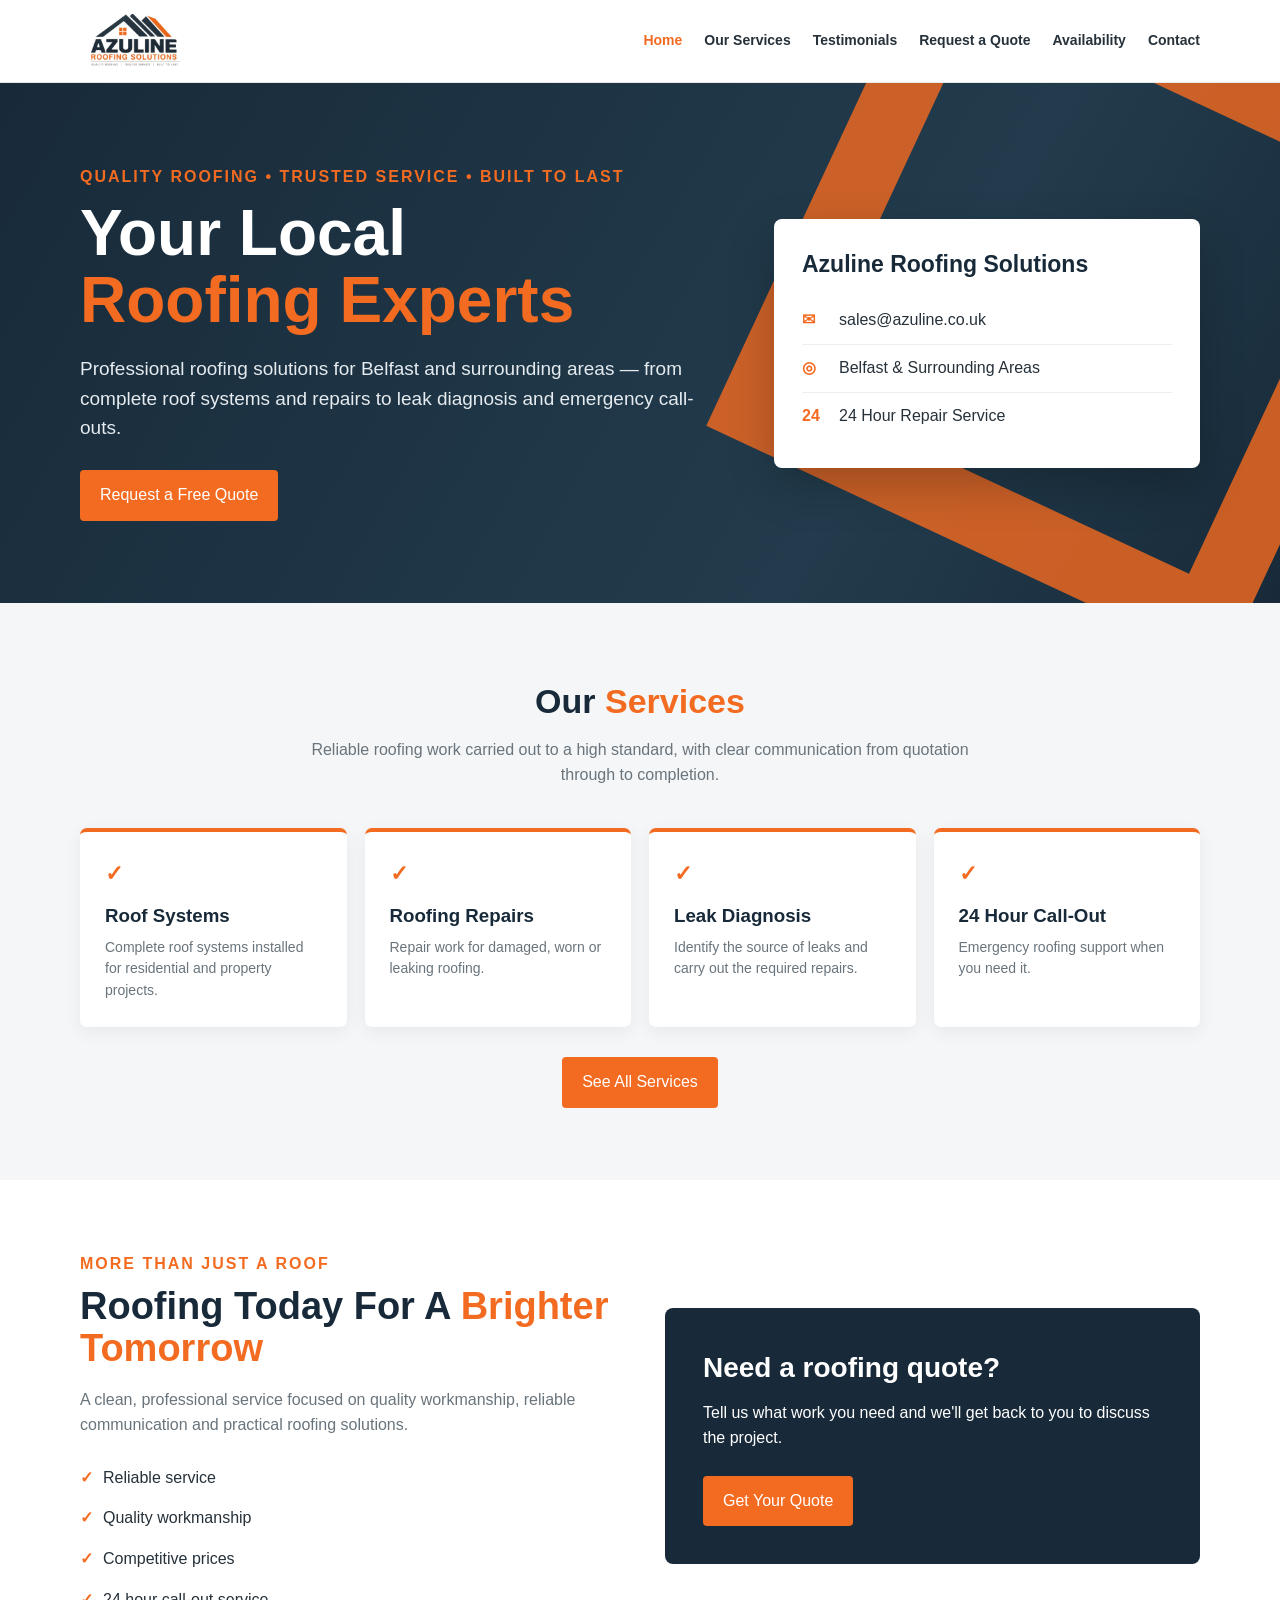
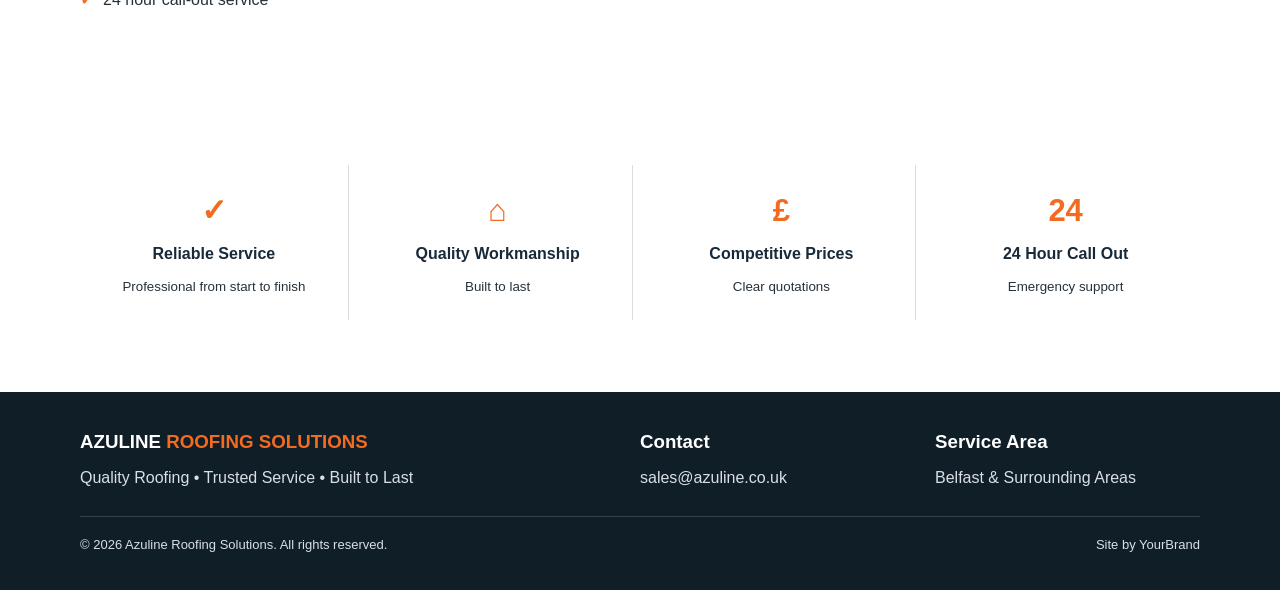
<file: index.html>
<!DOCTYPE html>
<html lang="en">
<head>
<meta charset="UTF-8">
<meta name="viewport" content="width=device-width, initial-scale=1.0">
<title>Azuline Roofing Solutions</title>
<link rel="icon" type="image/jpeg" href="logo.jpg">
<link rel="stylesheet" href="styles.css">
</head>
<body>

<header>
  <div class="container nav">
    <a class="brand" href="index.html">
      <img src="logo.jpg" alt="Azuline Roofing Solutions logo">
    </a>
    <nav>
      <a href="index.html" class="active">Home</a>
      <a href="services.html">Our Services</a>
      <a href="testimonials.html">Testimonials</a>
      <a href="quote.html">Request a Quote</a>
      <a href="availability.html">Availability</a>
      <a href="contact.html">Contact</a>
    </nav>
  </div>
</header>

<main>
<section class="hero">
  <div class="container hero-grid">
    <div>
      <div class="eyebrow">Quality Roofing • Trusted Service • Built to Last</div>
      <h1>Your Local<br><span style="color:var(--orange)">Roofing Experts</span></h1>
      <p>Professional roofing solutions for Belfast and surrounding areas — from complete roof systems and repairs to leak diagnosis and emergency call-outs.</p>
      <a class="btn" href="quote.html">Request a Free Quote</a>
    </div>
    <div class="hero-card">
      <h3>Azuline Roofing Solutions</h3>
      <div class="contact-row"><span class="icon">✉</span><a href="mailto:sales@azuline.co.uk">sales@azuline.co.uk</a></div>
      <div class="contact-row"><span class="icon">◎</span><span>Belfast & Surrounding Areas</span></div>
      <div class="contact-row"><span class="icon">24</span><span>24 Hour Repair Service</span></div>
    </div>
  </div>
</section>

<section class="services">
  <div class="container">
    <div class="section-head">
      <h2>Our <span>Services</span></h2>
      <p>Reliable roofing work carried out to a high standard, with clear communication from quotation through to completion.</p>
    </div>
    <div class="service-grid">
      <article class="service"><div class="check">✓</div><h3>Roof Systems</h3><p>Complete roof systems installed for residential and property projects.</p></article>
      <article class="service"><div class="check">✓</div><h3>Roofing Repairs</h3><p>Repair work for damaged, worn or leaking roofing.</p></article>
      <article class="service"><div class="check">✓</div><h3>Leak Diagnosis</h3><p>Identify the source of leaks and carry out the required repairs.</p></article>
      <article class="service"><div class="check">✓</div><h3>24 Hour Call-Out</h3><p>Emergency roofing support when you need it.</p></article>
    </div>
    <div style="text-align:center;margin-top:30px">
      <a href="services.html" class="btn">See All Services</a>
    </div>
  </div>
</section>

<section id="about">
  <div class="container about-grid">
    <div>
      <div class="eyebrow">More Than Just A Roof</div>
      <h2 style="font-size:38px;color:var(--navy);line-height:1.1">Roofing Today For A <span style="color:var(--orange)">Brighter Tomorrow</span></h2>
      <p style="margin-top:18px;color:var(--muted)">A clean, professional service focused on quality workmanship, reliable communication and practical roofing solutions.</p>
      <ul class="points">
        <li>Reliable service</li>
        <li>Quality workmanship</li>
        <li>Competitive prices</li>
        <li>24 hour call-out service</li>
      </ul>
    </div>
    <div class="about-box">
      <h3>Need a roofing quote?</h3>
      <p>Tell us what work you need and we'll get back to you to discuss the project.</p>
      <br>
      <a class="btn" href="quote.html">Get Your Quote</a>
    </div>
  </div>
</section>

<section>
  <div class="container">
    <div class="features">
      <div class="feature"><div class="big">✓</div><strong>Reliable Service</strong><small>Professional from start to finish</small></div>
      <div class="feature"><div class="big">⌂</div><strong>Quality Workmanship</strong><small>Built to last</small></div>
      <div class="feature"><div class="big">£</div><strong>Competitive Prices</strong><small>Clear quotations</small></div>
      <div class="feature"><div class="big">24</div><strong>24 Hour Call Out</strong><small>Emergency support</small></div>
    </div>
  </div>
</section>
</main>

<footer>
  <div class="container footer-grid">
    <div>
      <h3>AZULINE <strong>ROOFING SOLUTIONS</strong></h3>
      <p>Quality Roofing • Trusted Service • Built to Last</p>
    </div>
    <div>
      <h3>Contact</h3>
      <p>sales@azuline.co.uk</p>
    </div>
    <div>
      <h3>Service Area</h3>
      <p>Belfast & Surrounding Areas</p>
    </div>
  </div>
  <div class="container footer-bottom">
    <span>© 2026 Azuline Roofing Solutions. All rights reserved.</span>
    <span>Site by YourBrand</span>
  </div>
</footer>

</body>
</html>
</file>
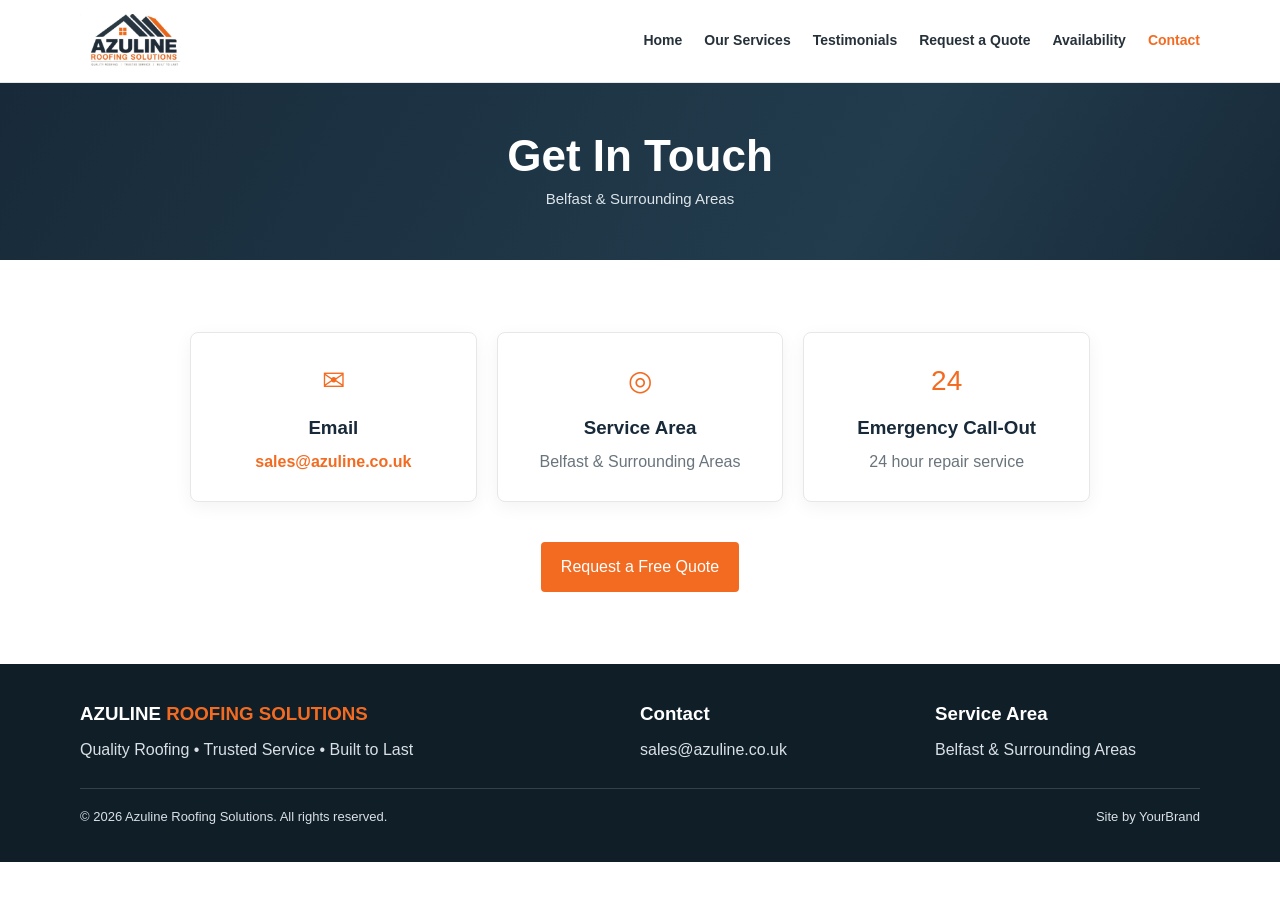
<file: contact.html>
<!DOCTYPE html>
<html lang="en">
<head>
<meta charset="UTF-8">
<meta name="viewport" content="width=device-width, initial-scale=1.0">
<title>Azuline Roofing Solutions | Contact</title>
<link rel="icon" type="image/jpeg" href="logo.jpg">
<link rel="stylesheet" href="styles.css">
</head>
<body>

<header>
  <div class="container nav">
    <a class="brand" href="index.html">
      <img src="logo.jpg" alt="Azuline Roofing Solutions logo">
    </a>
    <nav>
      <a href="index.html">Home</a>
      <a href="services.html">Our Services</a>
      <a href="testimonials.html">Testimonials</a>
      <a href="quote.html">Request a Quote</a>
      <a href="availability.html">Availability</a>
      <a href="contact.html" class="active">Contact</a>
    </nav>
  </div>
</header>

<div class="page-hero">
  <div class="container">
    <h1>Get In Touch</h1>
    <p>Belfast & Surrounding Areas</p>
  </div>
</div>

<main>
<section>
  <div class="container">
    <div class="contact-grid">
      <div class="contact-tile">
        <div class="icon-big">✉</div>
        <h3 style="color:var(--navy);margin-bottom:8px">Email</h3>
        <p><a href="mailto:sales@azuline.co.uk" style="color:var(--orange);font-weight:700">sales@azuline.co.uk</a></p>
      </div>
      <div class="contact-tile">
        <div class="icon-big">◎</div>
        <h3 style="color:var(--navy);margin-bottom:8px">Service Area</h3>
        <p style="color:var(--muted)">Belfast & Surrounding Areas</p>
      </div>
      <div class="contact-tile">
        <div class="icon-big">24</div>
        <h3 style="color:var(--navy);margin-bottom:8px">Emergency Call-Out</h3>
        <p style="color:var(--muted)">24 hour repair service</p>
      </div>
    </div>
    <div style="text-align:center;margin-top:40px">
      <a href="quote.html" class="btn">Request a Free Quote</a>
    </div>
  </div>
</section>
</main>

<footer>
  <div class="container footer-grid">
    <div>
      <h3>AZULINE <strong>ROOFING SOLUTIONS</strong></h3>
      <p>Quality Roofing • Trusted Service • Built to Last</p>
    </div>
    <div>
      <h3>Contact</h3>
      <p>sales@azuline.co.uk</p>
    </div>
    <div>
      <h3>Service Area</h3>
      <p>Belfast & Surrounding Areas</p>
    </div>
  </div>
  <div class="container footer-bottom">
    <span>© 2026 Azuline Roofing Solutions. All rights reserved.</span>
    <span>Site by YourBrand</span>
  </div>
</footer>

</body>
</html>
</file>
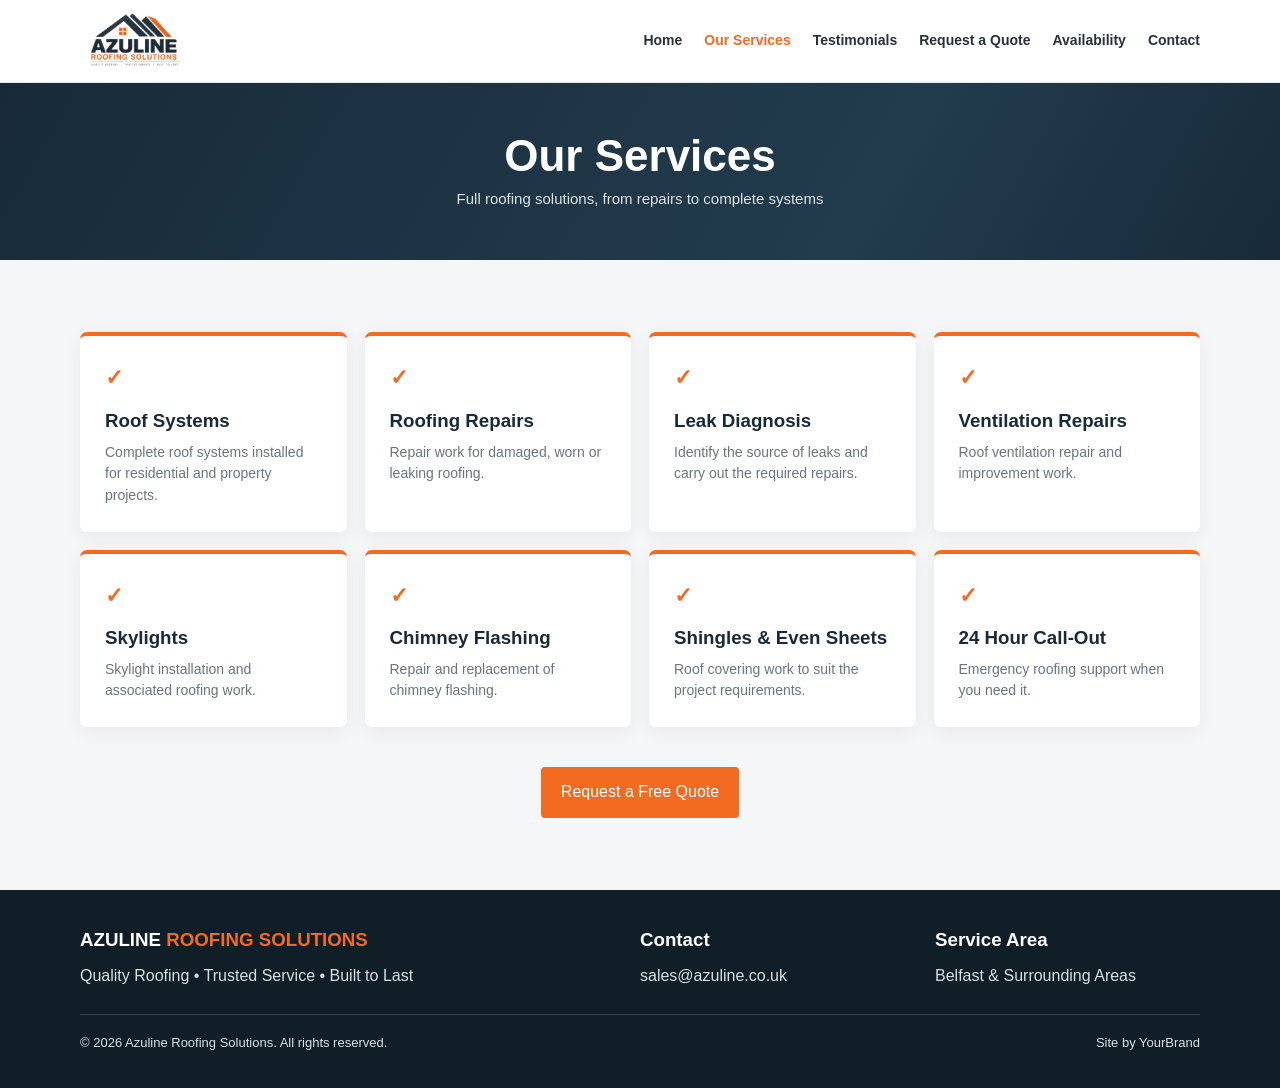
<file: services.html>
<!DOCTYPE html>
<html lang="en">
<head>
<meta charset="UTF-8">
<meta name="viewport" content="width=device-width, initial-scale=1.0">
<title>Azuline Roofing Solutions | Our Services</title>
<link rel="icon" type="image/jpeg" href="logo.jpg">
<link rel="stylesheet" href="styles.css">
</head>
<body>

<header>
  <div class="container nav">
    <a class="brand" href="index.html">
      <img src="logo.jpg" alt="Azuline Roofing Solutions logo">
    </a>
    <nav>
      <a href="index.html">Home</a>
      <a href="services.html" class="active">Our Services</a>
      <a href="testimonials.html">Testimonials</a>
      <a href="quote.html">Request a Quote</a>
      <a href="availability.html">Availability</a>
      <a href="contact.html">Contact</a>
    </nav>
  </div>
</header>

<div class="page-hero">
  <div class="container">
    <h1>Our Services</h1>
    <p>Full roofing solutions, from repairs to complete systems</p>
  </div>
</div>

<main>
<section class="services">
  <div class="container">
    <div class="service-grid">
      <article class="service"><div class="check">✓</div><h3>Roof Systems</h3><p>Complete roof systems installed for residential and property projects.</p></article>
      <article class="service"><div class="check">✓</div><h3>Roofing Repairs</h3><p>Repair work for damaged, worn or leaking roofing.</p></article>
      <article class="service"><div class="check">✓</div><h3>Leak Diagnosis</h3><p>Identify the source of leaks and carry out the required repairs.</p></article>
      <article class="service"><div class="check">✓</div><h3>Ventilation Repairs</h3><p>Roof ventilation repair and improvement work.</p></article>
      <article class="service"><div class="check">✓</div><h3>Skylights</h3><p>Skylight installation and associated roofing work.</p></article>
      <article class="service"><div class="check">✓</div><h3>Chimney Flashing</h3><p>Repair and replacement of chimney flashing.</p></article>
      <article class="service"><div class="check">✓</div><h3>Shingles & Even Sheets</h3><p>Roof covering work to suit the project requirements.</p></article>
      <article class="service"><div class="check">✓</div><h3>24 Hour Call-Out</h3><p>Emergency roofing support when you need it.</p></article>
    </div>
    <div style="text-align:center;margin-top:40px">
      <a href="quote.html" class="btn">Request a Free Quote</a>
    </div>
  </div>
</section>
</main>

<footer>
  <div class="container footer-grid">
    <div>
      <h3>AZULINE <strong>ROOFING SOLUTIONS</strong></h3>
      <p>Quality Roofing • Trusted Service • Built to Last</p>
    </div>
    <div>
      <h3>Contact</h3>
      <p>sales@azuline.co.uk</p>
    </div>
    <div>
      <h3>Service Area</h3>
      <p>Belfast & Surrounding Areas</p>
    </div>
  </div>
  <div class="container footer-bottom">
    <span>© 2026 Azuline Roofing Solutions. All rights reserved.</span>
    <span>Site by YourBrand</span>
  </div>
</footer>

</body>
</html>
</file>
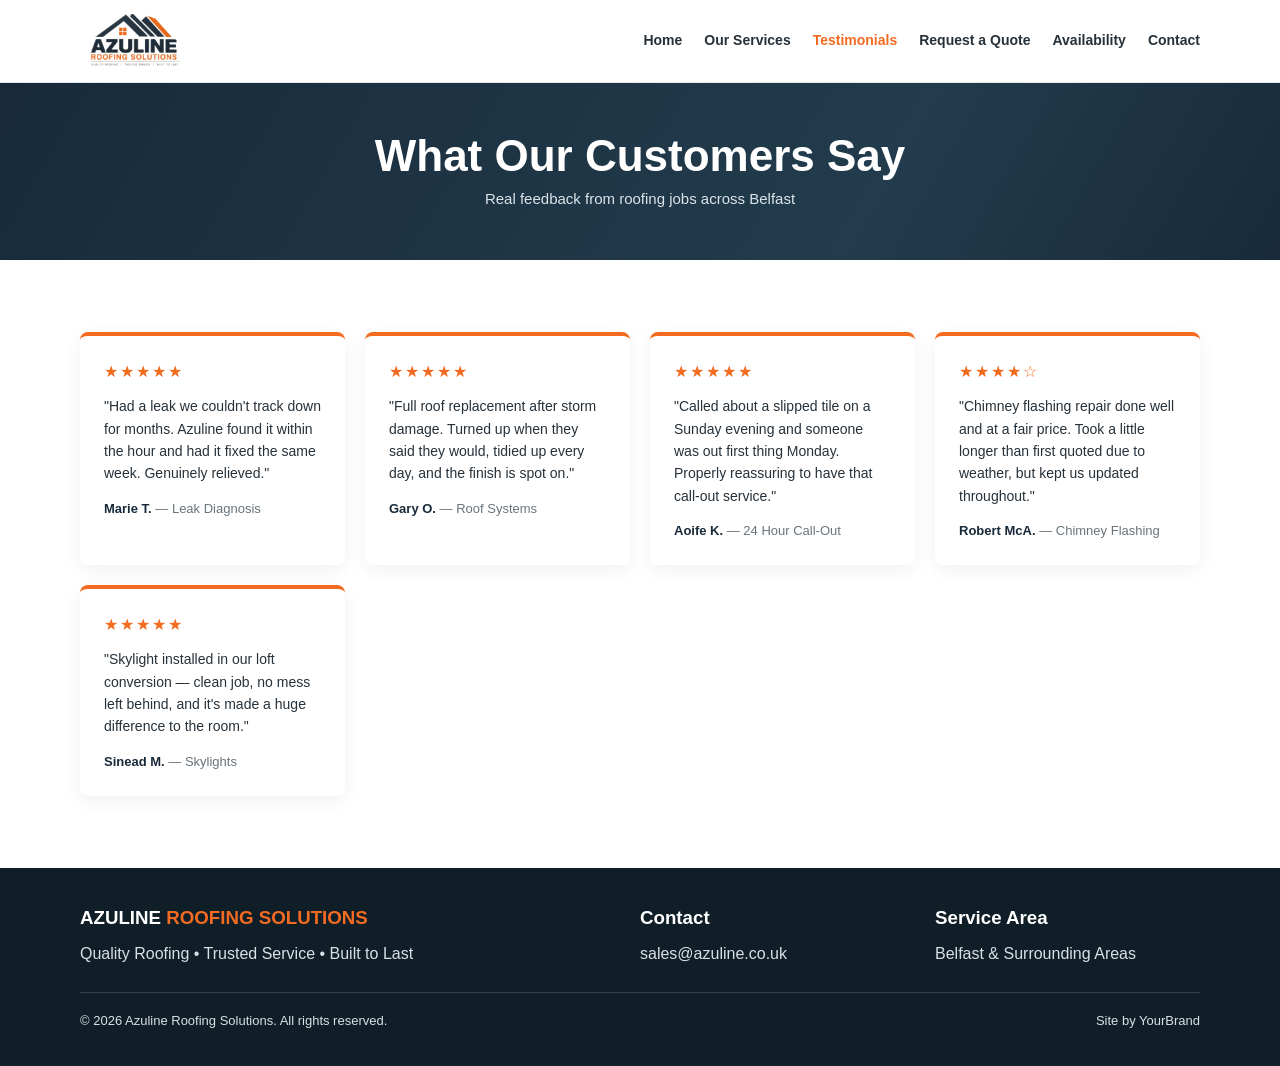
<file: testimonials.html>
<!DOCTYPE html>
<html lang="en">
<head>
<meta charset="UTF-8">
<meta name="viewport" content="width=device-width, initial-scale=1.0">
<title>Azuline Roofing Solutions | Testimonials</title>
<link rel="icon" type="image/jpeg" href="logo.jpg">
<link rel="stylesheet" href="styles.css">
</head>
<body>

<header>
  <div class="container nav">
    <a class="brand" href="index.html">
      <img src="logo.jpg" alt="Azuline Roofing Solutions logo">
    </a>
    <nav>
      <a href="index.html">Home</a>
      <a href="services.html">Our Services</a>
      <a href="testimonials.html" class="active">Testimonials</a>
      <a href="quote.html">Request a Quote</a>
      <a href="availability.html">Availability</a>
      <a href="contact.html">Contact</a>
    </nav>
  </div>
</header>

<div class="page-hero">
  <div class="container">
    <h1>What Our Customers Say</h1>
    <p>Real feedback from roofing jobs across Belfast</p>
  </div>
</div>

<main>
<section>
  <div class="container">
    <div class="testimonial-grid">

      <div class="testimonial-card">
        <div class="stars">★★★★★</div>
        <p class="testimonial-text">"Had a leak we couldn't track down for months. Azuline found it within the hour and had it fixed the same week. Genuinely relieved."</p>
        <div class="testimonial-author">Marie T. <span class="testimonial-service">— Leak Diagnosis</span></div>
      </div>

      <div class="testimonial-card">
        <div class="stars">★★★★★</div>
        <p class="testimonial-text">"Full roof replacement after storm damage. Turned up when they said they would, tidied up every day, and the finish is spot on."</p>
        <div class="testimonial-author">Gary O. <span class="testimonial-service">— Roof Systems</span></div>
      </div>

      <div class="testimonial-card">
        <div class="stars">★★★★★</div>
        <p class="testimonial-text">"Called about a slipped tile on a Sunday evening and someone was out first thing Monday. Properly reassuring to have that call-out service."</p>
        <div class="testimonial-author">Aoife K. <span class="testimonial-service">— 24 Hour Call-Out</span></div>
      </div>

      <div class="testimonial-card">
        <div class="stars">★★★★☆</div>
        <p class="testimonial-text">"Chimney flashing repair done well and at a fair price. Took a little longer than first quoted due to weather, but kept us updated throughout."</p>
        <div class="testimonial-author">Robert McA. <span class="testimonial-service">— Chimney Flashing</span></div>
      </div>

      <div class="testimonial-card">
        <div class="stars">★★★★★</div>
        <p class="testimonial-text">"Skylight installed in our loft conversion — clean job, no mess left behind, and it's made a huge difference to the room."</p>
        <div class="testimonial-author">Sinead M. <span class="testimonial-service">— Skylights</span></div>
      </div>

    </div>
  </div>
</section>
</main>

<footer>
  <div class="container footer-grid">
    <div>
      <h3>AZULINE <strong>ROOFING SOLUTIONS</strong></h3>
      <p>Quality Roofing • Trusted Service • Built to Last</p>
    </div>
    <div>
      <h3>Contact</h3>
      <p>sales@azuline.co.uk</p>
    </div>
    <div>
      <h3>Service Area</h3>
      <p>Belfast & Surrounding Areas</p>
    </div>
  </div>
  <div class="container footer-bottom">
    <span>© 2026 Azuline Roofing Solutions. All rights reserved.</span>
    <span>Site by YourBrand</span>
  </div>
</footer>

</body>
</html>
</file>
<file: styles.css>
:root{
  --navy:#182a39;
  --navy2:#223747;
  --orange:#f36b21;
  --light:#f5f6f7;
  --text:#26313a;
  --muted:#69747c;
  --white:#fff;
}
*{box-sizing:border-box;margin:0;padding:0}
body{font-family:Arial,Helvetica,sans-serif;color:var(--text);background:#fff;line-height:1.55}
a{text-decoration:none;color:inherit}
.container{width:min(1120px,92%);margin:auto}

/* Header */
header{background:var(--white);border-bottom:1px solid #e7e7e7;position:sticky;top:0;z-index:20}
.nav{min-height:82px;display:flex;align-items:center;justify-content:space-between;gap:25px;flex-wrap:wrap;padding:10px 0}
.brand{display:flex;align-items:center;gap:12px}
.brand img{height:54px;width:auto}
nav{display:flex;gap:22px;font-weight:700;font-size:14px;flex-wrap:wrap}
nav a:hover, nav a.active{color:var(--orange)}
.btn{display:inline-block;background:var(--orange);color:#fff;padding:13px 20px;border-radius:4px;font-weight:800;border:0;cursor:pointer;font:inherit}
.btn:hover{background:#d95713}

/* Hero */
.hero{background:linear-gradient(120deg,var(--navy) 0%,#223c4d 68%,#182a39 100%);color:#fff;padding:82px 0;position:relative;overflow:hidden}
.hero:after{content:"";position:absolute;right:-90px;top:-80px;width:430px;height:430px;border:70px solid rgba(243,107,33,.9);transform:rotate(25deg);opacity:.9}
.hero-grid{display:grid;grid-template-columns:1.2fr .8fr;gap:55px;align-items:center;position:relative;z-index:1}
.eyebrow{color:var(--orange);font-weight:900;letter-spacing:2px;text-transform:uppercase;margin-bottom:10px}
h1{font-size:clamp(38px,6vw,64px);line-height:1.05;margin-bottom:20px}
.hero p{font-size:19px;color:#e5ebef;max-width:650px;margin-bottom:28px}
.hero-card{background:#fff;color:var(--text);padding:28px;border-radius:8px;box-shadow:0 18px 45px rgba(0,0,0,.22)}
.hero-card h3{color:var(--navy);font-size:23px;margin-bottom:15px}
.contact-row{display:flex;gap:12px;padding:11px 0;border-bottom:1px solid #eee}
.contact-row:last-child{border:0}
.icon{color:var(--orange);font-weight:900;width:25px}

/* Page hero (smaller, for inner pages) */
.page-hero{background:linear-gradient(120deg,var(--navy) 0%,#223c4d 68%,#182a39 100%);color:#fff;padding:50px 0;text-align:center}
.page-hero h1{font-size:clamp(30px,5vw,44px);margin-bottom:8px}
.page-hero p{color:#dce4e9;font-size:15px}

/* Sections */
section{padding:72px 0}
.section-head{text-align:center;max-width:700px;margin:0 auto 40px}
.section-head h2{font-size:34px;color:var(--navy);margin-bottom:10px}
.section-head h2 span{color:var(--orange)}
.section-head p{color:var(--muted)}
.services{background:var(--light)}
.service-grid{display:grid;grid-template-columns:repeat(4,1fr);gap:18px}
.service{background:#fff;padding:25px;border-radius:7px;border-top:4px solid var(--orange);box-shadow:0 5px 18px rgba(0,0,0,.06)}
.service .check{color:var(--orange);font-weight:900;font-size:22px}
.service h3{color:var(--navy);margin:10px 0 7px}
.service p{font-size:14px;color:var(--muted)}

.about-grid{display:grid;grid-template-columns:1fr 1fr;gap:50px;align-items:center}
.about-box{background:var(--navy);color:#fff;padding:38px;border-radius:8px}
.about-box h3{font-size:28px;margin-bottom:12px}
.about-box span{color:var(--orange)}
.points{list-style:none;margin-top:20px}
.points li{padding:8px 0}.points li:before{content:"✓";color:var(--orange);font-weight:900;margin-right:10px}

.quote{background:var(--navy);color:#fff}
.quote-grid{display:grid;grid-template-columns:1fr 1fr;gap:45px}
.quote h2{font-size:36px;line-height:1.1;margin-bottom:15px}
.quote h2 span{color:var(--orange)}
form{background:#fff;padding:30px;border-radius:8px;color:var(--text)}
.form-grid{display:grid;grid-template-columns:1fr 1fr;gap:14px}
input,textarea,select{width:100%;padding:13px;border:1px solid #d9dde0;border-radius:4px;font:inherit}
textarea{min-height:125px;resize:vertical}
.full{grid-column:1/-1}
button{border:0;cursor:pointer;width:100%;font:inherit}

.features{display:grid;grid-template-columns:repeat(4,1fr);gap:15px}
.feature{text-align:center;padding:22px;border-right:1px solid #ddd}
.feature:last-child{border:0}
.feature .big{font-size:31px;color:var(--orange);font-weight:900}
.feature strong{display:block;color:var(--navy);margin:7px 0}

/* Testimonials */
.testimonial-grid{display:grid;grid-template-columns:repeat(auto-fit,minmax(260px,1fr));gap:20px}
.testimonial-card{background:#fff;padding:24px;border-radius:8px;box-shadow:0 5px 18px rgba(0,0,0,.06);border-top:4px solid var(--orange)}
.stars{color:var(--orange);font-size:16px;letter-spacing:2px;margin-bottom:10px}
.testimonial-text{font-size:14px;color:var(--text);line-height:1.6;margin-bottom:14px}
.testimonial-author{font-weight:800;color:var(--navy);font-size:13px}
.testimonial-service{font-weight:400;color:var(--muted)}

/* Availability / Diary */
.diary-note{background:#fff3ec;border:1px solid var(--orange);border-radius:8px;padding:18px 20px;margin-bottom:30px;color:var(--navy);font-size:14px;font-weight:700}
.busy-list{display:flex;flex-direction:column;gap:12px;max-width:700px;margin:0 auto}
.busy-row{display:flex;justify-content:space-between;align-items:center;background:#fff;border:1px solid #e7e7e7;border-radius:8px;padding:16px 20px}
.busy-dates{font-weight:800;color:var(--navy)}
.busy-reason{color:var(--muted);font-size:13px}
.status-open{color:#1a7a45;font-weight:800}
.status-busy{color:#a12626;font-weight:800}

/* Contact page */
.contact-grid{display:grid;grid-template-columns:repeat(auto-fit,minmax(220px,1fr));gap:20px;max-width:900px;margin:0 auto}
.contact-tile{background:#fff;border:1px solid #e7e7e7;border-radius:8px;padding:26px;text-align:center;box-shadow:0 5px 18px rgba(0,0,0,.05)}
.contact-tile .icon-big{font-size:28px;color:var(--orange);margin-bottom:10px}

/* Owner portal reuse */
.owner-portal-page{max-width:700px;margin:0 auto;padding:40px 20px}
.owner-section{background:#fff;border:1px solid #e7e7e7;border-radius:8px;padding:24px;margin-bottom:20px}
.owner-portal-page label{font-size:13px;color:var(--muted);display:block;margin:12px 0 6px}
.owner-portal-page input{padding:10px;border-radius:4px;border:1px solid #d9dde0;font-size:14px;width:100%}
.portal-header{display:flex;justify-content:space-between;align-items:center;margin-bottom:20px}
.secondary-btn{background:none;border:1px solid #d9dde0;color:var(--text);border-radius:4px;padding:8px 16px;font-size:13px;cursor:pointer;margin:4px 8px 4px 0}
.appointment-row{display:flex;justify-content:space-between;align-items:center;gap:12px;padding:14px;border:1px solid #e7e7e7;border-radius:6px;font-size:13px;line-height:1.6;margin-bottom:10px}
.cancel-btn{border-color:#e8b4b4;color:#a12626}
.complete-btn{border-color:#8fcf9f;color:#1a7a45}
.slot-message{font-size:13px;color:var(--orange);min-height:18px;margin-top:6px}
.page-note{text-align:center;color:var(--muted);font-size:12px;font-style:italic;margin-top:20px}

/* Calendar */
.calendar-header{display:flex;align-items:center;justify-content:space-between;max-width:600px;margin:0 auto 20px}
.calendar-header h3{color:var(--navy);font-size:20px}
.calendar-nav-btn{background:var(--navy);color:#fff;border:0;border-radius:4px;padding:8px 14px;font-weight:800;cursor:pointer;font-size:14px}
.calendar-nav-btn:hover{background:var(--orange)}
.calendar-grid{display:grid;grid-template-columns:repeat(7,1fr);gap:6px;max-width:600px;margin:0 auto}
.calendar-daylabel{text-align:center;font-size:11px;font-weight:800;color:var(--muted);text-transform:uppercase;padding-bottom:6px}
.calendar-day{position:relative;aspect-ratio:1;display:flex;align-items:center;justify-content:center;border-radius:6px;font-size:13px;font-weight:700;cursor:default}
.calendar-day.day-available{background:#e3f7ea;color:#1a7a45}
.calendar-day.day-unavailable{background:#fbdede;color:#a12626;cursor:pointer}
.calendar-day.day-unavailable:hover{background:#f5c2c2}
.calendar-day.day-other-month{background:transparent;color:#ccc;cursor:default}
.day-job-count{position:absolute;top:2px;right:2px;background:#a12626;color:#fff;font-size:10px;font-weight:800;line-height:1;padding:2px 5px;border-radius:8px}
.calendar-legend{display:flex;justify-content:center;gap:24px;margin-top:16px;font-size:13px}
.legend-swatch{display:inline-block;width:14px;height:14px;border-radius:3px;margin-right:6px;vertical-align:middle}
.legend-available{background:#e3f7ea}
.legend-unavailable{background:#fbdede}
.day-detail-panel{max-width:600px;margin:24px auto 0;background:#fff;border:1px solid #e7e7e7;border-radius:8px;padding:20px}
.day-detail-panel h4{color:var(--navy);margin-bottom:10px}
.day-detail-panel p{font-size:14px;margin:4px 0;color:var(--text)}
.day-detail-panel .muted{color:var(--muted);font-size:13px}
.job-entry{margin-bottom:6px}
.job-entry-label{font-size:12px;font-weight:800;text-transform:uppercase;letter-spacing:.04em;color:var(--muted);margin-bottom:8px}
.job-divider{border:none;border-top:1px solid #e7e7e7;margin:18px 0}

.hidden{display:none !important;}

footer{background:#101e28;color:#d9e0e5;padding:35px 0}
.footer-grid{display:grid;grid-template-columns:2fr 1fr 1fr;gap:30px}
footer h3{color:#fff;margin-bottom:10px}
footer strong{color:var(--orange)}
.footer-bottom{border-top:1px solid #31424e;margin-top:25px;padding-top:18px;font-size:13px;display:flex;justify-content:space-between}

/* Mobile */
@media(max-width:850px){
  nav{width:100%;justify-content:center}
  .hero-grid,.about-grid,.quote-grid,.contact-grid{grid-template-columns:1fr}
  .service-grid{grid-template-columns:1fr 1fr}
  .features{grid-template-columns:1fr 1fr}
  .footer-grid{grid-template-columns:1fr}
}
@media(max-width:520px){
  section{padding:52px 0}
  .service-grid,.features,.form-grid{grid-template-columns:1fr}
  .full{grid-column:auto}
  .hero{padding:58px 0}
  h1{font-size:38px}
  .footer-bottom{display:block}
  .busy-row{flex-direction:column;align-items:flex-start;gap:6px}
}
</file>
